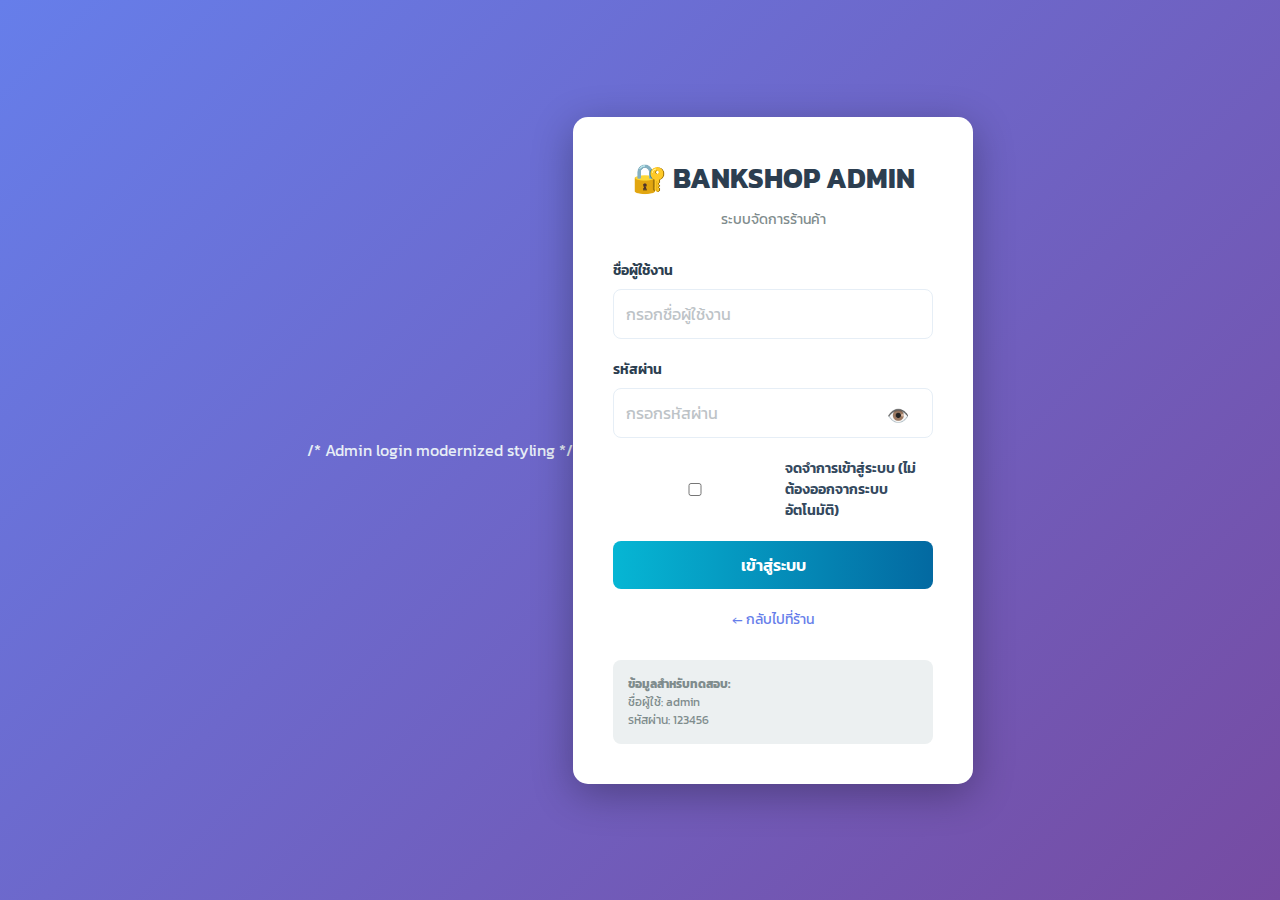
<file: admin-login.html>
/* Admin login modernized styling */
<!DOCTYPE html>
<html lang="th">
<head>
    <meta charset="UTF-8">
    <meta name="viewport" content="width=device-width, initial-scale=1.0">
    <title>BANKSHOP - เข้าสู่ระบบแอดมิน</title>
    <link href="https://fonts.googleapis.com/css2?family=Kanit:wght@300;400;600&display=swap" rel="stylesheet">
    <link rel="stylesheet" href="https://cdnjs.cloudflare.com/ajax/libs/font-awesome/6.5.1/css/all.min.css">
    <link rel="stylesheet" href="ui-enhancements.css">
    <style>
        * {
            margin: 0;
            padding: 0;
            box-sizing: border-box;
        }

        body {
            font-family: 'Kanit', sans-serif;
            background: linear-gradient(135deg, #667eea 0%, #764ba2 100%);
            min-height: 100vh;
            display: flex;
            justify-content: center;
            align-items: center;
        }

        .login-container {
            background: white;
            padding: 40px;
            border-radius: 15px;
            box-shadow: 0 10px 40px rgba(0,0,0,0.3);
            width: 100%;
            max-width: 400px;
            animation: slideIn 0.5s ease-out;
        }

        @keyframes slideIn {
            from {
                opacity: 0;
                transform: translateY(-30px);
            }
            to {
                opacity: 1;
                transform: translateY(0);
            }
        }

        .login-container h1 {
            text-align: center;
            color: #2C3E50;
            margin-bottom: 10px;
            font-size: 28px;
        }

        .login-container .subtitle {
            text-align: center;
            color: #7f8c8d;
            margin-bottom: 30px;
            font-size: 14px;
        }

        .form-group {
            margin-bottom: 20px;
        }

        .form-group label {
            display: block;
            margin-bottom: 8px;
            color: #2C3E50;
            font-weight: 600;
            font-size: 14px;
        }

        .form-group input {
            width: 100%;
            padding: 12px;
                border: 1px solid #e6eef6;
            border-radius: 8px;
            font-family: 'Kanit', sans-serif;
            font-size: 16px;
            transition: border-color 0.3s;
        }

        .form-group input:focus {
            outline: none;
            border-color: #667eea;
            box-shadow: 0 0 10px rgba(102, 126, 234, 0.1);
        }

        .form-group input::placeholder {
            color: #bdc3c7;
        }

            .admin-btn {
            width: 100%;
            padding: 12px;
                background: linear-gradient(90deg,#06b6d4,#0369a1);
            color: white;
            border: none;
            border-radius: 8px;
            font-size: 16px;
            font-weight: 600;
            font-family: 'Kanit', sans-serif;
            cursor: pointer;
            transition: transform 0.2s, box-shadow 0.2s;
        }

            .admin-btn:hover {
            transform: translateY(-2px);
            box-shadow: 0 5px 20px rgba(102, 126, 234, 0.4);
        }

            .admin-btn:active {
            transform: translateY(0);
        }

        .back-link {
            text-align: center;
            margin-top: 20px;
        }

        .back-link a {
            color: #667eea;
            text-decoration: none;
            font-size: 14px;
            transition: color 0.3s;
        }

        .back-link a:hover {
            color: #764ba2;
        }

        .error-message {
            color: #e74c3c;
            text-align: center;
            margin-bottom: 15px;
            padding: 10px;
            background: #fadbd8;
            border-radius: 5px;
            display: none;
        }

        .password-toggle {
            position: relative;
        }

        .password-toggle .toggle-btn {
            position: absolute;
            right: 12px;
            top: 38px;
            background: none;
            border: none;
            cursor: pointer;
            color: #7f8c8d;
            font-size: 18px;
        }
    </style>
</head>
<body>
    <div class="login-container">
        <h1>🔐 BANKSHOP ADMIN</h1>
        <p class="subtitle">ระบบจัดการร้านค้า</p>

        <div id="errorMessage" class="error-message"></div>

        <form onsubmit="handleAdminLogin(event)">
            <div class="form-group">
                <label>ชื่อผู้ใช้งาน</label>
                <input type="text" id="adminUsername" placeholder="กรอกชื่อผู้ใช้งาน" required>
            </div>

            <div class="form-group password-toggle">
                <label>รหัสผ่าน</label>
                <input type="password" id="adminPassword" placeholder="กรอกรหัสผ่าน" required>
                <button type="button" class="toggle-btn" onclick="togglePasswordVisibility()">
                    👁️
                </button>
            </div>

            <div class="form-group" style="display:flex;align-items:center;gap:8px;">
                <input type="checkbox" id="rememberAdmin" />
                <label for="rememberAdmin" style="margin:0; font-size:14px; color:#34495e;">จดจำการเข้าสู่ระบบ (ไม่ต้องออกจากระบบอัตโนมัติ)</label>
            </div>

            <button type="submit" class="admin-btn">เข้าสู่ระบบ</button>
        </form>

        <div class="back-link">
            <a href="index.html">← กลับไปที่ร้าน</a>
        </div>

        <div style="margin-top: 30px; padding: 15px; background: #ecf0f1; border-radius: 8px; font-size: 12px; color: #7f8c8d;">
            <p><strong>ข้อมูลสำหรับทดสอบ:</strong></p>
            <p>ชื่อผู้ใช้: admin</p>
            <p>รหัสผ่าน: 123456</p>
        </div>
    </div>

    <!-- Use centralized admin-login.js for admin authentication and session handling -->
    <script src="ui-effects.js"></script>
    <script src="admin-login.js"></script>
</body>
</html>
</file>
<file: ui-enhancements.css>
/* UI Enhancements: design tokens, modern layout, glassmorphism, shadows, transitions, and component polish */
:root{
  --bg:#0f1724;
  --surface: #0b1220;
  --card: linear-gradient(180deg, rgba(255,255,255,0.02), rgba(255,255,255,0.01));
  --accent-start:#7c3aed;
  --accent-end:#4f46e5;
  --muted:#94a3b8;
  --text:#e6eef6;
  --glass: rgba(255,255,255,0.04);
  --glass-strong: rgba(255,255,255,0.06);
  --shadow-1: 0 6px 24px rgba(2,6,23,0.6);
  --radius: 14px;
}

/* Page base tweaks */
html,body{height:100%;}
body{
  background: radial-gradient(1200px 600px at 10% 10%, rgba(124,58,237,0.06), transparent), linear-gradient(180deg,#071028 0%, #071426 100%);
  color:var(--text);
  font-family: 'Kanit', system-ui, -apple-system, 'Segoe UI', Roboto, 'Helvetica Neue', Arial;
  -webkit-font-smoothing:antialiased;
  -moz-osx-font-smoothing:grayscale;
}

/* Navbar modern glass + blur */
#navbar{
  position:fixed; left:0; right:0; top:0; z-index:999; display:flex; align-items:center; justify-content:space-between; padding:14px 28px; transition: all .35s cubic-bezier(.2,.9,.2,1);
  background: linear-gradient(180deg, rgba(8,12,20,0.45), rgba(8,12,20,0.2)); backdrop-filter: blur(6px);
  border-bottom: 1px solid rgba(255,255,255,0.02);
}
#navbar .logo{font-weight:800; letter-spacing:0.6px; font-size:20px; color:var(--text);}
#navbar .logo span{color:var(--accent-start); background:linear-gradient(90deg,var(--accent-start),var(--accent-end)); -webkit-background-clip:text; background-clip:text; color:transparent}

#navbar.scrolled{ transform: translateY(-6px) scale(.995); box-shadow: var(--shadow-1); }

/* Hero: large, cinematic */
.hero{ padding:120px 20px 60px; position:relative; overflow:hidden; display:flex; align-items:center; }
.hero .hero-content{ max-width:1100px; margin:0 auto; text-align:center; transform:translateZ(0); }
.hero h1{ font-size:44px; line-height:1.02; margin-bottom:12px; font-weight:800; }
.hero p{ color:var(--muted); font-size:18px; margin-bottom:20px }
.cta-button{ background:linear-gradient(90deg,var(--accent-start),var(--accent-end)); padding:14px 22px; color:#fff; border-radius:12px; font-weight:800; box-shadow: 0 12px 40px rgba(79,70,229,0.14); border:none; cursor:pointer; transition: transform .18s ease, box-shadow .18s ease; }
.cta-button:hover{ transform: translateY(-4px); box-shadow: 0 22px 60px rgba(79,70,229,0.18); }

/* Products grid: modern cards */
.products-grid{ display:grid; gap:22px; grid-template-columns: repeat(auto-fill, minmax(220px,1fr)); padding: 28px; }
.product-card{ background:var(--card); border-radius:14px; padding:16px; box-shadow: 0 8px 30px rgba(2,6,23,0.45); transition: transform .25s cubic-bezier(.2,.9,.25,1), box-shadow .25s; overflow:hidden; position:relative; cursor:pointer; }
.product-card::after{ content:''; position:absolute; inset:0; background:linear-gradient(180deg, transparent, rgba(0,0,0,0.08)); pointer-events:none; border-radius:14px; }
.product-card:hover{ transform: translateY(-12px) rotateZ(-0.2deg); box-shadow: 0 30px 80px rgba(2,6,23,0.6); }
.product-card img{ width:100%; height:160px; object-fit:cover; border-radius:10px; display:block; margin-bottom:12px; transition: transform .35s ease; }
.product-card:hover img{ transform: scale(1.06) translateY(-6px); }
.product-card h3{ margin:0; font-size:16px; font-weight:800; }
.product-price{ font-weight:900; color: #fff; background: linear-gradient(90deg,#06b6d4,#0369a1); padding:8px 12px; border-radius:999px; display:inline-block; margin-top:8px; box-shadow: 0 8px 26px rgba(3,105,161,0.14); }
.product-stock .stock-badge{ box-shadow: 0 8px 20px rgba(2,6,23,0.32); }

/* modal polish */
.modal{ backdrop-filter: blur(6px); }
.modal-content{ border-radius:16px; box-shadow: 0 20px 60px rgba(2,6,23,0.6); animation: popIn .36s cubic-bezier(.2,.9,.25,1); }
@keyframes popIn{ from{ transform: translateY(18px) scale(.98); opacity:0 } to{ transform:none; opacity:1 } }

/* Buttons */
.btn, button{ border-radius:10px; padding:8px 12px; border:none; cursor:pointer; transition: all .18s ease; }
.btn-primary{ background: linear-gradient(90deg,var(--accent-start),var(--accent-end)); color:#fff; box-shadow: 0 10px 30px rgba(79,70,229,0.12); }
.btn-primary:hover{ transform: translateY(-3px); }

/* small helpers */
.reveal{ opacity:0; transform: translateY(18px) scale(.995); transition: opacity .64s ease, transform .64s ease; }
.reveal.visible{ opacity:1; transform:none }

/* Product hover tilt (hardware accelerated) */
.product-card.tilt{ perspective: 900px; transform-style: preserve-3d; }
.product-card .tilt-inner{ transform-origin:center; transition: transform .12s linear; }

/* Responsive tweaks */
@media (max-width:900px){ .hero h1{ font-size:32px } .products-grid{ grid-template-columns: repeat(auto-fill, minmax(180px,1fr)); } }

/* small toast */
.ui-toast{ position:fixed; right:20px; bottom:20px; background:linear-gradient(90deg,var(--accent-start),var(--accent-end)); color:#fff; padding:10px 14px; border-radius:12px; box-shadow: 0 10px 30px rgba(2,6,23,0.6); z-index:99999; transform: translateY(8px); opacity:0; transition: all .28s ease; }
.ui-toast.show{ opacity:1; transform:none }
</file>
